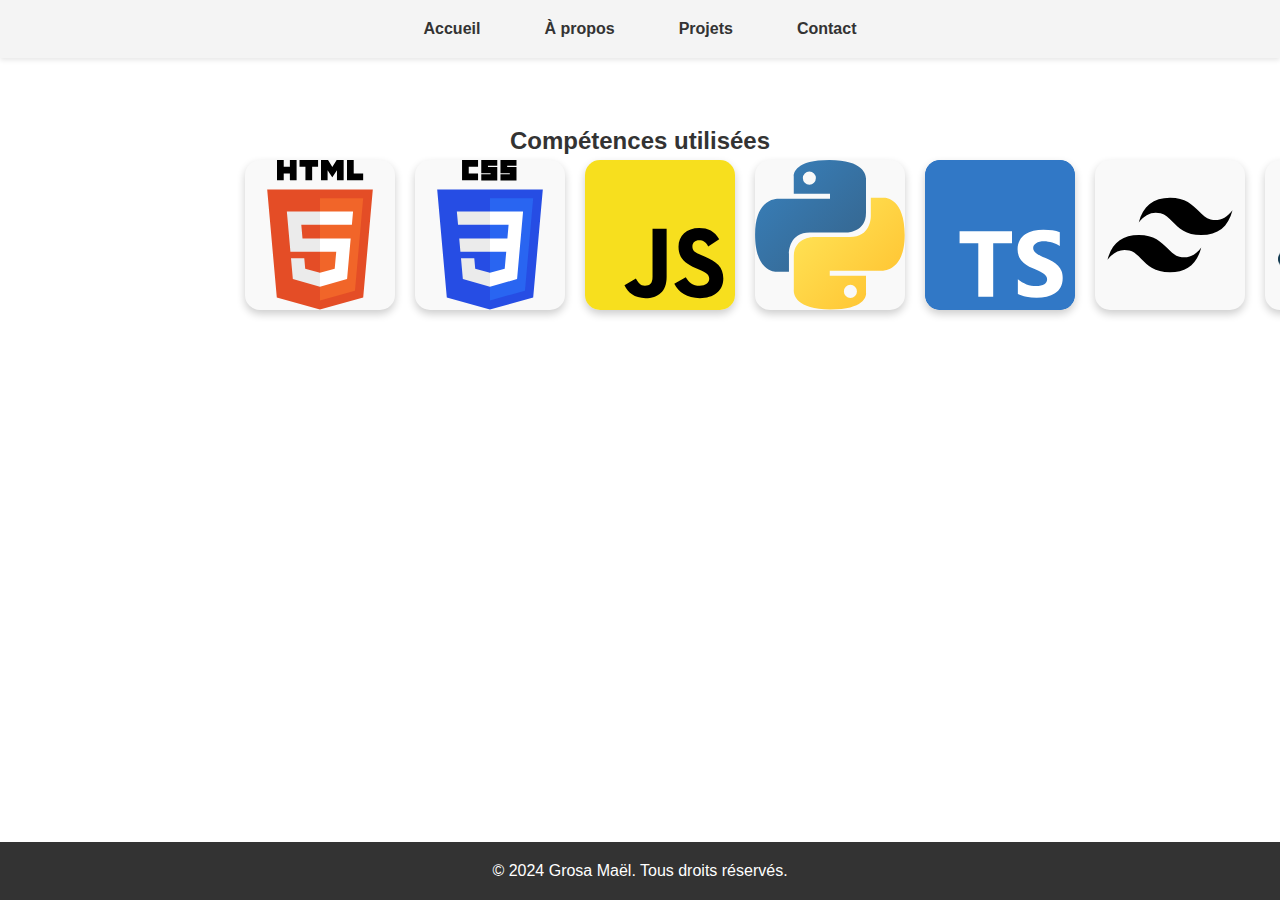
<file: index.html>
<!DOCTYPE html>
<html lang="fr">
<head>
    <meta charset="UTF-8">
    <meta name="viewport" content="width=device-width, initial-scale=1.0">
    <title>Mon Portfolio - Accueil</title>
    <link rel="stylesheet" href="styles.css">
</head>
<body>
    <header>
        <nav>
            <ul>
                <li><a href="index.html">Accueil</a></li>
                <li><a href="about.html">À propos</a></li>
                <li><a href="projects.html">Projets</a></li>
                <li><a href="contact.html">Contact</a></li>
            </ul>
            <button class="menu-toggle">☰</button>
        </nav>
    </header>

    <main>
        <section id="accueil">
            <div id="recent-projects">
                <h2>Compétences utilisées</h2>
                <div class="carousel">
                  <div class="carousel-inner">
                    <div class="carousel-item">
                      <img src="public/assets/html.svg" alt="Projet 1">
                      <div class="carousel-title">HTML 5</div>
                    </div>
                    <div class="carousel-item">
                      <img src="public/assets/css.svg" alt="Projet 1">
                      <div class="carousel-title">CSS</div>
                    </div>
                    <div class="carousel-item">
                        <img src="public/assets/javascript.svg" alt="Projet 1">
                        <div class="carousel-title">JavaScript</div>
                      </div>
                      <div class="carousel-item">
                        <img src="public/assets/python.svg" alt="Projet 1">
                        <div class="carousel-title">Python</div>
                      </div>
                      <div class="carousel-item">
                        <img src="public/assets/typescript.svg" alt="Projet 1">
                        <div class="carousel-title">Typescript</div>
                      </div>
                      <div class="carousel-item">
                        <img src="public/assets/tailwind.svg" alt="Projet 1">
                        <div class="carousel-title">Tailwind</div>
                      </div>
                      <div class="carousel-item">
                        <img src="public/assets/prisma.png" alt="Projet 1">
                        <div class="carousel-title">Prisma</div>
                      </div>
                  </div>
                </div>
              </div>
            
        </section>
    </main>

    <footer>
        <p>&copy; 2024 Grosa Maël. Tous droits réservés.</p>
    </footer>

    <script src="script.js"></script>
</body>
</html>
</file>
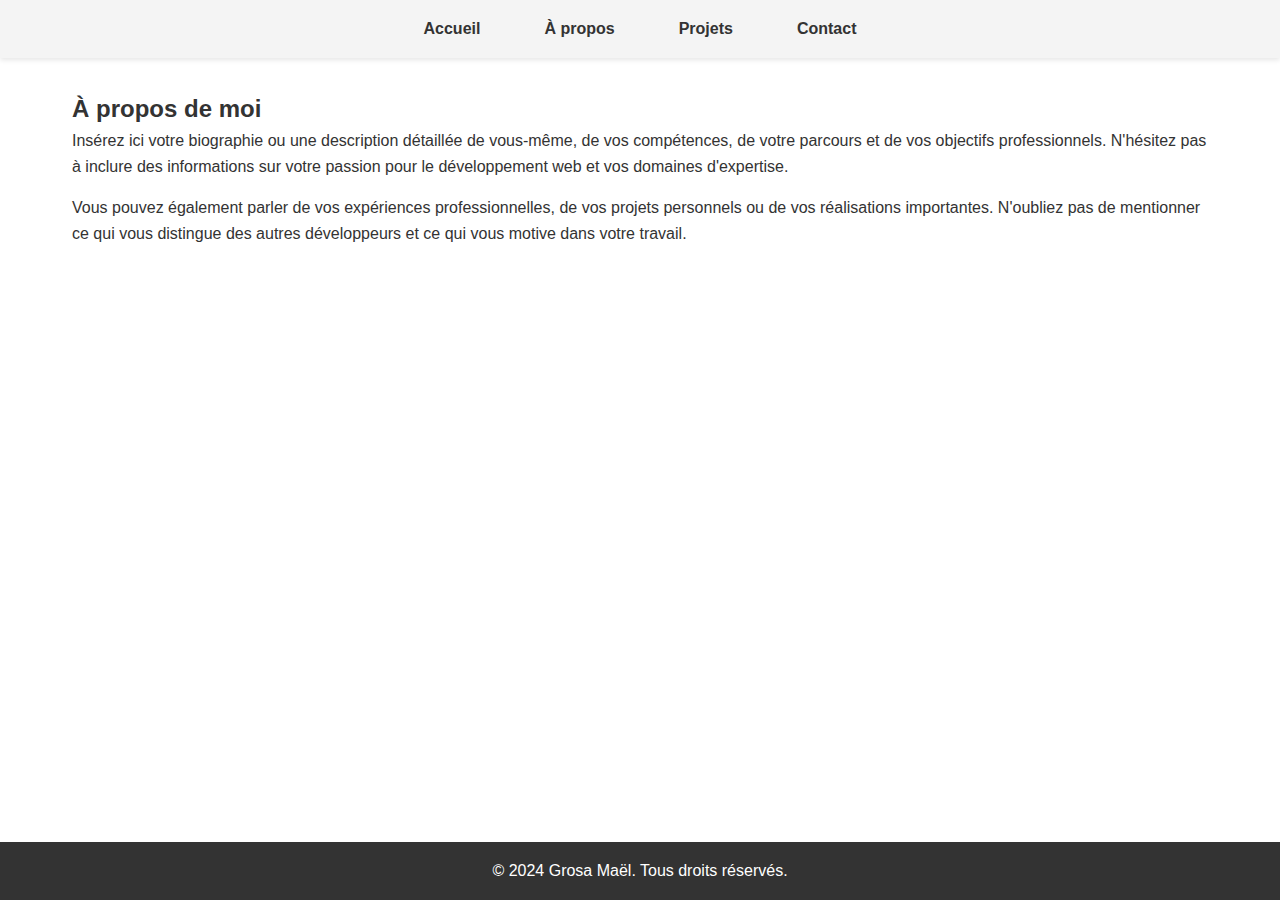
<file: about.html>
<!DOCTYPE html>
<html lang="fr">
<head>
    <meta charset="UTF-8">
    <meta name="viewport" content="width=device-width, initial-scale=1.0">
    <title>Mon Portfolio - À propos</title>
    <link rel="stylesheet" href="styles.css">
</head>
<body>
    <header>
        <nav>
            <ul>
                <li><a href="index.html">Accueil</a></li>
                <li><a href="about.html">À propos</a></li>
                <li><a href="projects.html">Projets</a></li>
                <li><a href="contact.html">Contact</a></li>
            </ul>
        </nav>
    </header>

    <main>
        <section id="apropos">
            <h2>À propos de moi</h2>
            <article class="bio">
                <p>
                    Insérez ici votre biographie ou une description détaillée de vous-même, 
                    de vos compétences, de votre parcours et de vos objectifs professionnels. 
                    N'hésitez pas à inclure des informations sur votre passion pour le 
                    développement web et vos domaines d'expertise.
                </p>
                <p>
                    Vous pouvez également parler de vos expériences professionnelles, 
                    de vos projets personnels ou de vos réalisations importantes. 
                    N'oubliez pas de mentionner ce qui vous distingue des autres 
                    développeurs et ce qui vous motive dans votre travail.
                </p>
            </article>
        </section>
    </main>

    <footer>
        <p>&copy; 2024 Grosa Maël. Tous droits réservés.</p>
    </footer>
</body>
</html>
</file>
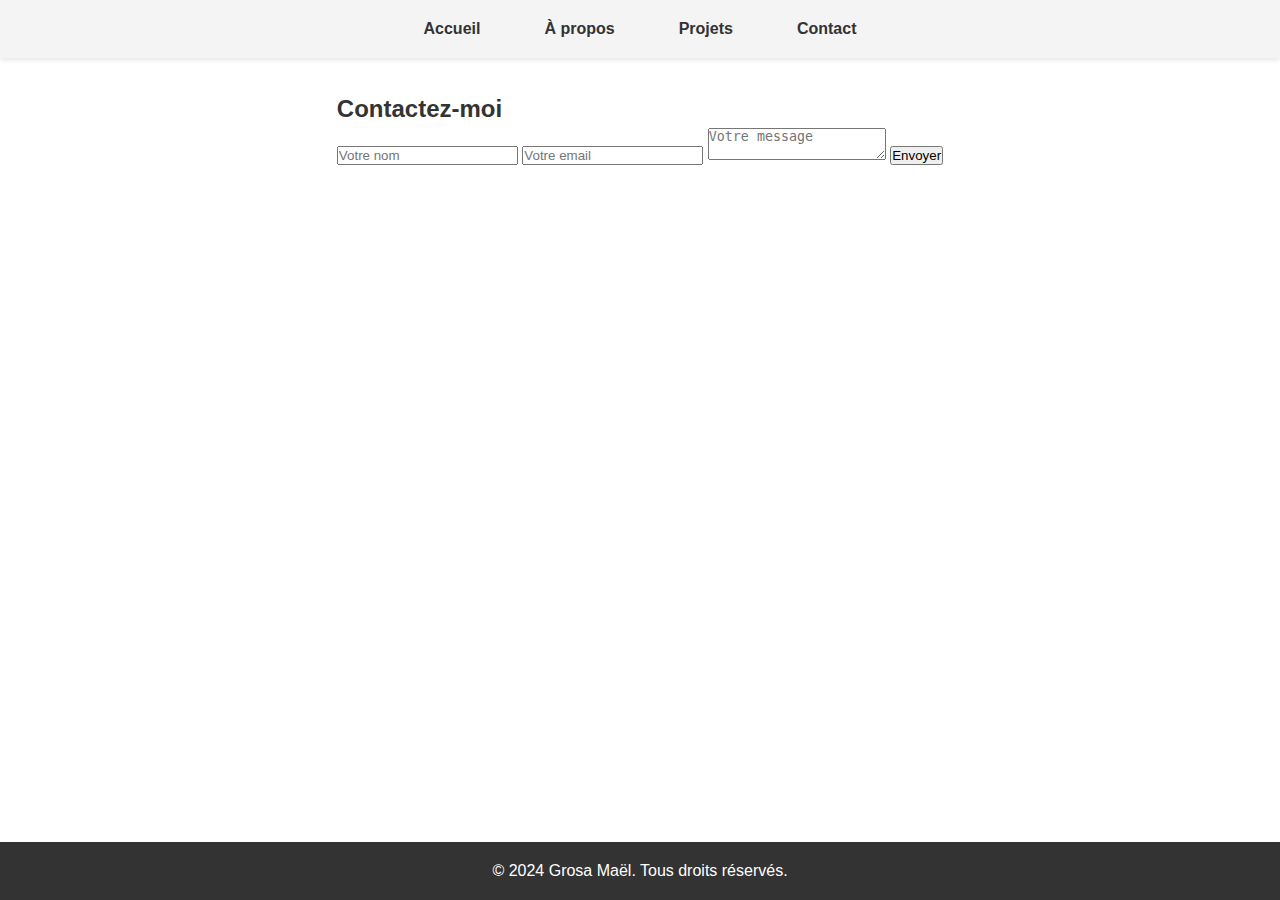
<file: contact.html>
<!DOCTYPE html>
<html lang="fr">
<head>
    <meta charset="UTF-8">
    <meta name="viewport" content="width=device-width, initial-scale=1.0">
    <title>Mon Portfolio - Contact</title>
    <link rel="stylesheet" href="styles.css">
</head>
<body>
    <header>
        <nav>
            <ul>
                <li><a href="index.html">Accueil</a></li>
                <li><a href="about.html">À propos</a></li>
                <li><a href="projects.html">Projets</a></li>
                <li><a href="contact.html">Contact</a></li>
            </ul>
        </nav>
    </header>

    <main>
        <section id="contact">
            <h2>Contactez-moi</h2>
            <form id="contact-form">
                <input type="text" name="nom" placeholder="Votre nom" required>
                <input type="email" name="email" placeholder="Votre email" required>
                <textarea name="message" placeholder="Votre message" required></textarea>
                <button type="submit">Envoyer</button>
            </form>
        </section>
    </main>

    <footer>
        <p>&copy; 2024 Grosa Maël. Tous droits réservés.</p>
    </footer>

    <script src="script.js"></script>
</body>
</html>
</file>
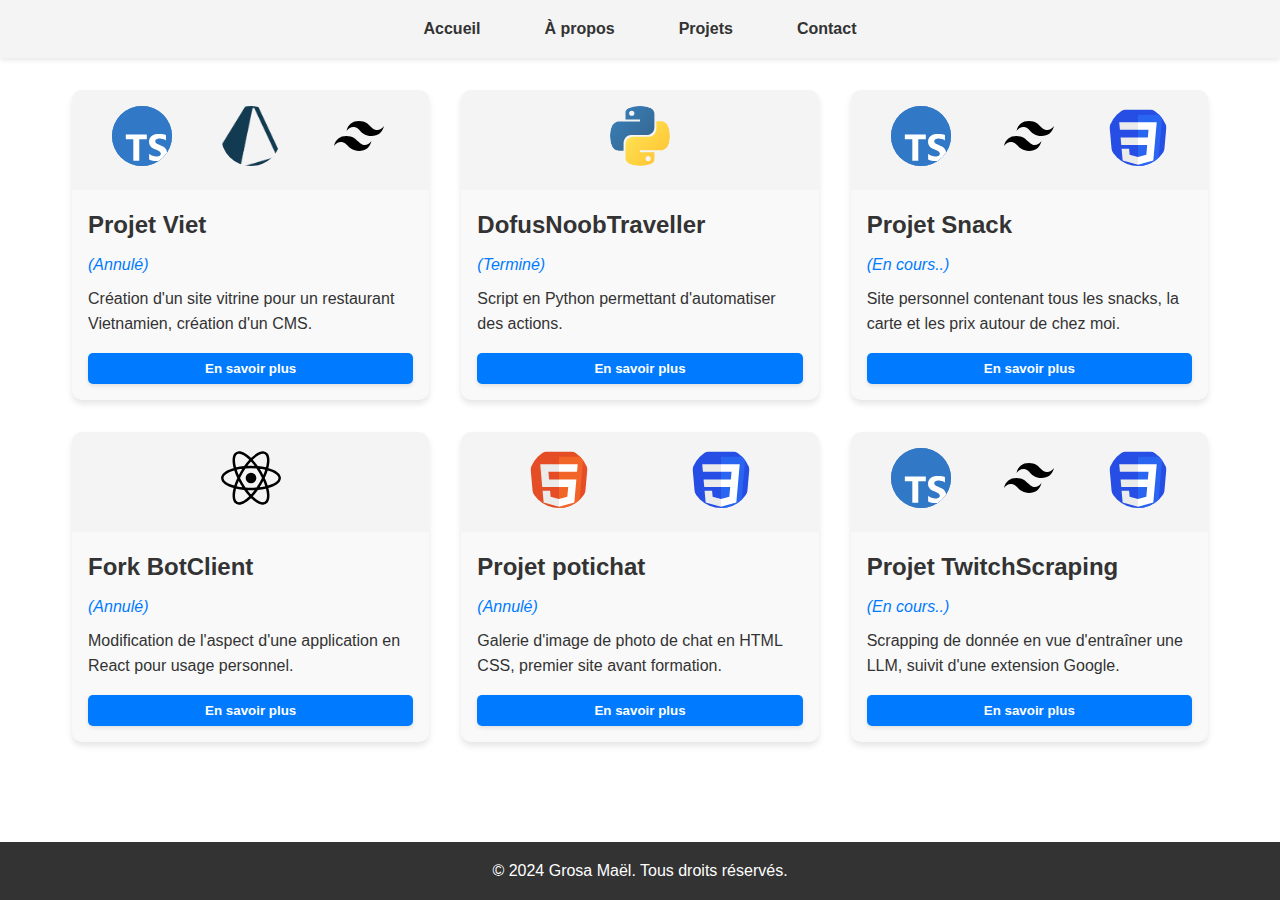
<file: projects.html>
<!DOCTYPE html>
<html lang="fr">
<head>
    <meta charset="UTF-8">
    <meta name="viewport" content="width=device-width, initial-scale=1.0">
    <title>Mes Projets - Portfolio de Grosa Maël</title>
    <link rel="stylesheet" href="styles.css">
    <script src="script.js" defer></script>
</head>
<body>
    <header>
        <nav>
            <ul>
                <li><a href="index.html">Accueil</a></li>
                <li><a href="about.html">À propos</a></li>
                <li><a href="projects.html">Projets</a></li>
                <li><a href="contact.html">Contact</a></li>
            </ul>
            <button class="menu-toggle">☰</button>
        </nav>
    </header>

    <main>
        <section id="projets">

            <div class="projets-grid">
                <article class="projet-card">
                    <div class="technologies">
                        <a href="https://www.typescriptlang.org/docs/" class="image-text-link" target="_blank">
                            <img src="public/assets/typescript.svg" alt="Logo Typescript" />
                            <span class="hover-text">Typescript</span>
                        </a>
                        <a href="https://www.prisma.io/docs" class="image-text-link" target="_blank">
                            <img src="public/assets/prisma.png" alt="Logo Prisma" />
                            <span class="hover-text">Prisma</span>
                        </a>
                        <a href="https://tailwindcss.com/" class="image-text-link" target="_blank">
                            <img src="public/assets/tailwind.svg" alt="Logo Tailwind" />
                            <span class="hover-text">Tailwind</span>
                        </a>
                    </div>
                    <div class="projet-info">
                        <h2>Projet Viet</h2>
                        <p class="status">(Annulé)</p>
                        <p>Création d'un site vitrine pour un restaurant Vietnamien, création d'un CMS.</p>
                        <button class="btn" data-project="1">En savoir plus</button>
                        <!-- <a href="https://github.com/JLMael/vietwok" class="btn" target="_blank">Github</a> -->
                    </div>
                </article>

                <article class="projet-card">
                    <div class="technologies">
                        <a href="https://docs.python.org/3/" class="image-text-link" target="_blank">
                            <img src="public/assets/python.svg" alt="Logo Python" />
                            <span class="hover-text">Python</span>
                        </a>
                    </div>
                    <div class="projet-info">
                        <h2>DofusNoobTraveller</h2>
                        <p class="status">(Terminé)</p>
                        <p>Script en Python permettant d'automatiser des actions.</p>
                        <button class="btn" data-project="2">En savoir plus</button>
                        <!-- <a href="https://github.com/JLMael/DofusNoobTraveller" class="btn" target="_blank">Github</a> -->
                    </div>
                </article>

                <article class="projet-card">
                    <div class="technologies">
                        <a href="https://www.typescriptlang.org/docs/" class="image-text-link" target="_blank">
                            <img src="public/assets/typescript.svg" alt="Logo Typescript" />
                            <span class="hover-text">Typescript</span>
                        </a>
                        <a href="https://tailwindcss.com/" class="image-text-link" target="_blank">
                            <img src="public/assets/tailwind.svg" alt="Logo Tailwind" />
                            <span class="hover-text">Tailwind</span>
                        </a>
                        <a href="https://devdocs.io/css/" class="image-text-link" target="_blank">
                            <img src="public/assets/css.svg" alt="Logo CSS" />
                            <span class="hover-text">CSS</span>
                        </a>
                    </div>
                    <div class="projet-info">
                        <h2>Projet Snack</h2>
                        <p class="status">(En cours..)</p>
                        <p>Site personnel contenant tous les snacks, la carte et les prix autour de chez moi.</p>
                        <button class="btn" data-project="3">En savoir plus</button>
                        <!-- <a href="https://github.com/JLMael/MenuSnack" class="btn" target="_blank">Github</a> -->
                    </div>
                </article>

                <article class="projet-card">
                    <div class="technologies">
                        <a href="https://fr.react.dev/" class="image-text-link" target="_blank">
                            <img src="public/assets/react.svg" alt="Logo React" />
                            <span class="hover-text">React</span>
                        </a>
                    </div>
                    <div class="projet-info">
                        <h2>Fork BotClient</h2>
                        <p class="status">(Annulé)</p>
                        <p>Modification de l'aspect d'une application en React pour usage personnel.</p>
                        <button class="btn" data-project="4">En savoir plus</button>
                        <!-- <a href="https://github.com/JLMael/BotClient" class="btn" target="_blank">Github</a> -->
                    </div>
                </article>

                <article class="projet-card">
                    <div class="technologies">
                        <a href="https://developer.mozilla.org/fr/docs/Web/HTML" class="image-text-link" target="_blank">
                            <img src="public/assets/html.svg" alt="Logo HTML" />
                            <span class="hover-text">HTML</span>
                        </a>
                        <a href="https://developer.mozilla.org/fr/docs/Web/HTML" class="image-text-link" target="_blank">
                            <img src="public/assets/css.svg" alt="Logo CSS" />
                            <span class="hover-text">CSS</span>
                        </a>
                    </div>
                    <div class="projet-info">
                        <h2>Projet potichat</h2>
                        <p class="status">(Annulé)</p>
                        <p>Galerie d'image de photo de chat en HTML CSS, premier site avant formation.</p>
                        <button class="btn" data-project="5">En savoir plus</button>
                        <!-- <a href="https://github.com/JLMael/lopotichat" class="btn" target="_blank">Github</a> -->
                    </div>
                </article>

                <article class="projet-card">
                    <div class="technologies">
                        <a href="https://www.typescriptlang.org/docs/" class="image-text-link" target="_blank">
                            <img src="public/assets/typescript.svg" alt="Logo Typescript" />
                            <span class="hover-text">Typescript</span>
                        </a>
                        <a href="https://tailwindcss.com/" class="image-text-link" target="_blank">
                            <img src="public/assets/tailwind.svg" alt="Logo Tailwind" />
                            <span class="hover-text">Tailwind</span>
                        </a>
                        <a href="https://devdocs.io/css/" class="image-text-link" target="_blank">
                            <img src="public/assets/css.svg" alt="Logo CSS" />
                            <span class="hover-text">CSS</span>
                        </a>
                    </div>
                    <div class="projet-info">
                        <h2>Projet TwitchScraping</h2>
                        <p class="status">(En cours..)</p>
                        <p>Scrapping de donnée en vue d'entraîner une LLM, suivit d'une extension Google.</p>
                        <button class="btn" data-project="6">En savoir plus</button>
                        <!-- <a href="https://github.com/JLMael/Twitch-Data-Scraping" class="btn" target="_blank">Github</a> -->
                    </div>
                </article>


            </div>
        </section>
    </main>

    <div id="modal" class="modal">
        <div class="modal-content">
            <span class="close">&times;</span>
            <h2 id="modal-title"></h2>
            <p id="modal-description"></p>
        </div>
    </div>

    <footer>
        <p>&copy; 2024 Grosa Maël. Tous droits réservés.</p>
    </footer>
</body>
</html>
</file>
<file: styles.css>
/* ALL */




:root {
  --primary-color: #333;
  --secondary-color: #f4f4f4;
  --accent-color: #007bff;
  --text-color: #333;
  --background-color: #ffffff;
  --card-background: #f9f9f9;
  --transition-speed: 0.3s;
}

*::-webkit-scrollbar {
  display: none; /* Cache la barre de défilement pour les navigateurs basés sur WebKit */
}

* {
  margin: 0;
  padding: 0;
  box-sizing: border-box;
}

body {
  font-family: Arial, sans-serif;
  line-height: 1.6;
  color: var(--text-color);
  background-color: var(--background-color);
  display: flex;
  flex-direction: column;
  min-height: 100vh;
  overflow: hidden; /* Cache les barres de défilement */
  overflow-y: scroll; /* Permet de défiler verticalement, mais sans afficher la barre de défilement */
}

header {
  background-color: var(--secondary-color);
  padding: 1rem;
  box-shadow: 0 2px 5px rgba(0,0,0,0.1);
}


main {
  flex: 1;
  max-width: 1200px;
  margin: 0 auto;
  padding: 2rem;
}


footer {
  background-color: var(--primary-color);
  color: white;
  text-align: center;
  padding: 1rem;
  margin-top: auto;
  display: table-row;
}


/* NAVBAR */
nav {
  position: relative;
}

nav ul {
  display: flex;
  justify-content: center;
  list-style: none;
}

nav li {
  margin: 0 1rem;
}

nav a {
  text-decoration: none;
  color: var(--primary-color);
  font-weight: bold;
  padding: 0.5rem 1rem;
  border-radius: 5px;
  transition: all var(--transition-speed) ease;
  position: relative;
}

/* New styles for responsive navbar */
.menu-toggle {
  display: none;
  background: none;
  border: none;
  font-size: 1.5rem;
  cursor: pointer;
  color: var(--primary-color);
  position: absolute;
  right: 0;
  top: 50%;
  transform: translateY(-50%);
  z-index: 1001;
  transition: all 0.3s ease;
  transform-origin: center center; /* Assurez-vous que la rotation se fait au centre */
}

.menu-toggle.active {
  color: var(--accent-color);
  transform: translateY(-50%) rotate(90deg); /* Conservez l'alignement vertical et ajoutez la rotation */
}

@media screen and (max-width: 768px) {
  nav {
    display: flex;
    justify-content: flex-end;
    align-items: center;
  }

  .menu-toggle {
    display: block;
  }

  nav ul {
    display: none;
    flex-direction: column;
    position: absolute;
    top: 100%; /* Assure que le menu démarre juste sous le header */
    left: 0;
    width: 100%;
    background-color: var(--secondary-color); /* Même couleur que le header */
    padding: 1rem 0; /* Ajuste le padding pour éviter la scission */
    box-shadow: none; /* Supprime l'ombre portée pour éviter la scission visuelle */
    z-index: 1000;
  }

  nav ul.show {
    display: flex;
  }

  nav li {
    margin: 0.5rem 0;
    text-align: center;
  }

  nav a {
    display: block;
    padding: 0.5rem;
  }
}

nav a::after {
  content: '';
  position: absolute;
  width: 0;
  height: 2px;
  bottom: 0;
  left: 50%;
  background-color: var(--primary-color);
  transition: all var(--transition-speed) ease;
}

nav a:hover {
  color: var(--accent-color);
  background-color: rgba(0,0,0,0.05);
}

nav a:hover::after {
  width: 100%;
  left: 0;
}





/* BOUTONS */

.btn {
  display: inline-block;
  background-color: var(--accent-color);
  color: white;
  padding: 0.5rem 1rem;
  text-decoration: none;
  border-radius: 5px;
  transition: all var(--transition-speed) ease;
  cursor: pointer;
  border: none;
  margin-top: 1rem;
  margin-right: 0.5rem;
  width: 100%;
  text-align: center;
  font-weight: bold;
  box-shadow: 0 2px 4px rgba(0, 0, 0, 0.1);
}

.btn:hover {
  background-color: black;
  transform: translateY(-2px);
  box-shadow: 0 4px 6px rgba(0, 0, 0, 0.15);
}

.button-container {
  display: flex;
  justify-content: space-between;
  align-items: center;
  margin-top: 1rem;
}

.button-container .btn {
  flex: 1;
  margin: 0 0.25rem;
}
.button-container .btn:last-child {
  margin-right: 0;
}


/* PROJETS */




.projets-grid {
  display: grid;
  grid-template-columns: repeat(3, 1fr); /* Trois colonnes */
  gap: 2rem;
}

.projet-card {
  background-color: var(--card-background);
  border-radius: 10px;
  overflow: hidden;
  box-shadow: 0 4px 6px rgba(0, 0, 0, 0.1);
  transition: transform var(--transition-speed) ease;
}

.projet-card:hover {
  transform: translateY(-5px);
}

.technologies {
  display: flex;
  justify-content: space-around;
  padding: 1rem;
  background-color: var(--secondary-color);
}

.image-text-link {
  position: relative;
  display: inline-block;
  width: 60px;
  height: 60px;
  overflow: hidden;
  border-radius: 50%;
}

.image-text-link img {
  width: 100%;
  height: 100%;
  object-fit: cover;
  transition: opacity var(--transition-speed) ease;
}

.image-text-link .hover-text {
  position: absolute;
  top: 0;
  left: 0;
  right: 0;
  bottom: 0;
  display: flex;
  align-items: center;
  justify-content: center;
  background-color: rgba(0, 0, 0, 0.7);
  color: white;
  font-size: 12px; /* Réduction de la taille du texte */
  font-weight: bold;
  opacity: 0;
  transition: opacity var(--transition-speed) ease;
}


.image-text-link:hover img {
  opacity: 0.3;
}

.image-text-link:hover .hover-text {
  opacity: 1;
}

.projet-info {
  padding: 1rem;
}

.projet-info h2 {
  margin-bottom: 0.5rem;
  color: var(--primary-color);
}
/* Couleur annulé/terminer/en cours.. */
.status {
  font-style: italic;
  color: var(--accent-color);
  margin-bottom: 0.5rem;
}

/* Boite dialogue JS */
.modal {
  display: none;
  position: fixed;
  z-index: 1000;
  left: 0;
  top: 0;
  width: 100%;
  height: 100%;
  background-color: rgba(0,0,0,0.5);
  backdrop-filter: blur(5px);
}

.modal-content {
  background-color: var(--background-color);
  margin: 15% auto;
  padding: 2rem;
  border-radius: 10px;
  width: 70%;
  max-width: 600px;
  box-shadow: 0 4px 8px rgba(0,0,0,0.1);
}

.close {
  color: var(--text-color);
  float: right;
  font-size: 28px;
  font-weight: bold;
  cursor: pointer;
}

.close:hover,
.close:focus {
  color: var(--accent-color);
  text-decoration: none;
}



@media screen and (max-width: 1200px) {
  .projets-grid {
    grid-template-columns: repeat(2, 1fr); /* Deux colonnes sur écrans moyens */
  }
}

@media screen and (max-width: 768px) {
  .projets-grid {
    grid-template-columns: 1fr; /* Une colonne sur petits écrans */
  }
}

  .technologies {
    flex-wrap: wrap;
  }

  .image-text-link {
    margin-bottom: 0.5rem;
  }

  /* about.html */


  .apropos-section {
    padding: 2rem 1rem;
    background-color: var(--card-background);
    border-radius: 10px;
    box-shadow: 0 2px 5px rgba(0,0,0,0.1);
    margin: auto;
    max-width: 800px;
  }
  .bio {
    line-height: 1.6;
  }
  
  .bio h3 {
    color: var(--primary-color);
    margin-top: 1.5rem;
  }
  
  .bio ul {
    margin: 1rem 0;
    padding-left: 1.5rem;
    list-style-type: disc;
  }
  
  .bio p {
    margin-bottom: 1rem;
  }
  .apropos-section h2 {
    color: var(--primary-color);
    font-size: 2rem;
    margin-bottom: 1rem;
  }
  
  .apropos-section .bio {
    padding: 1rem;
  }
  
  .apropos-section .bio p {
    margin-bottom: 1rem;
  }
  

  

/* INDEX / Caroussel */

#recent-projects {
  text-align: center;
  padding: 2rem 0;
}

.carousel {
  position: relative;
  width: 90%;
  max-width: 900px;
  height: 180px;
  margin: 0 auto;
  overflow: visible; /* Permet aux enfants de déborder */
}

.carousel:hover .carousel-inner {
  animation-play-state: paused;
}

.carousel-inner {
  display: flex;
  width: 200%; /* Double de la largeur pour permettre la répétition */
  animation: scroll 20s linear infinite;
}

.carousel:hover .carousel-inner {
  animation-play-state: paused; /* Arrête l'animation au survol du carrousel */
}

.carousel-item {
  flex: 0 0 150px;
  height: 150px;
  margin: 0 10px;
  border-radius: 15px;
  overflow: visible; /* Permet à l'ombre de déborder */
  position: relative;
  display: flex;
  align-items: center;
  justify-content: center;
  box-shadow: 0 4px 8px rgba(0, 0, 0, 0.2);
  background-color: var(--card-background);
  transition: transform 0.3s ease, box-shadow 0.3s ease;
}

.carousel-item:hover {
  transform: scale(1.1);
  box-shadow: 0 6px 12px rgba(0, 0, 0, 0.3);
}

.carousel-item:hover .carousel-title {
  opacity: 1; /* Assure que le titre est visible au survol */
}

.carousel-item img {
  width: 100%;
  height: 100%;
  object-fit: contain;
  border-radius: 15px;
  transition: opacity 0.3s ease;
  z-index: 1; /* Assure que l'image est en dessous du titre */
}

.carousel-item:hover .carousel-title {
  opacity: 1;
}

.carousel-item:hover .view-button {
  opacity: 1; /* Afficher le bouton au survol */
  transform: translateX(-50%) translateY(-10px); /* Léger déplacement du bouton vers le haut */
}

.carousel-item:hover img {
  opacity: 0.7;
}

.carousel-title {
  position: absolute;
  top: 0;
  left: 0;
  right: 0;
  background-color: rgba(255, 255, 255, 0.8);
  padding: 5px;
  font-size: 14px;
  font-weight: bold;
  opacity: 0;
  transition: opacity 0.3s ease;
  z-index: 2; /* Assure que le titre est au-dessus du contenu de l'item */
}

/* Animation de défilement */
@keyframes scroll {
  0% { transform: translateX(0); }
  100% { transform: translateX(-100%); } /* Change à -100% pour faire défiler l'intégralité du carrousel */
}
</file>
